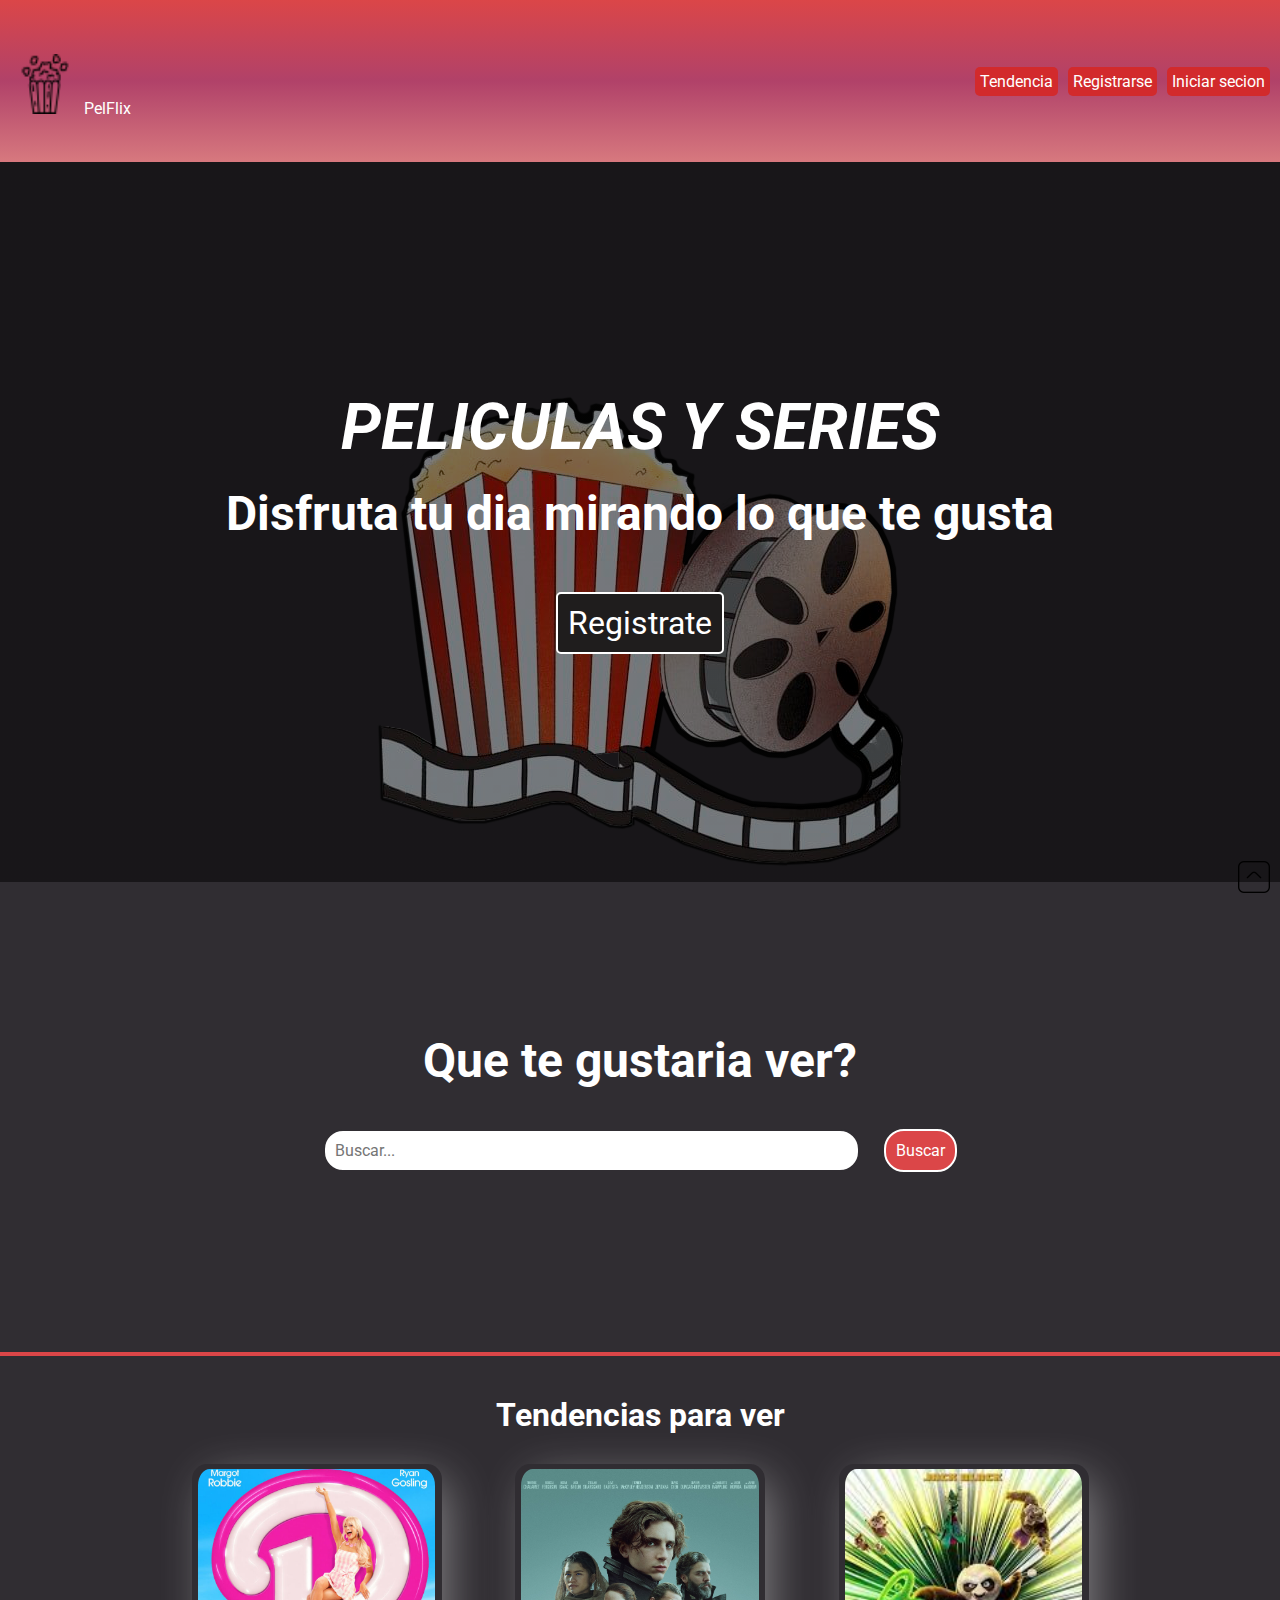
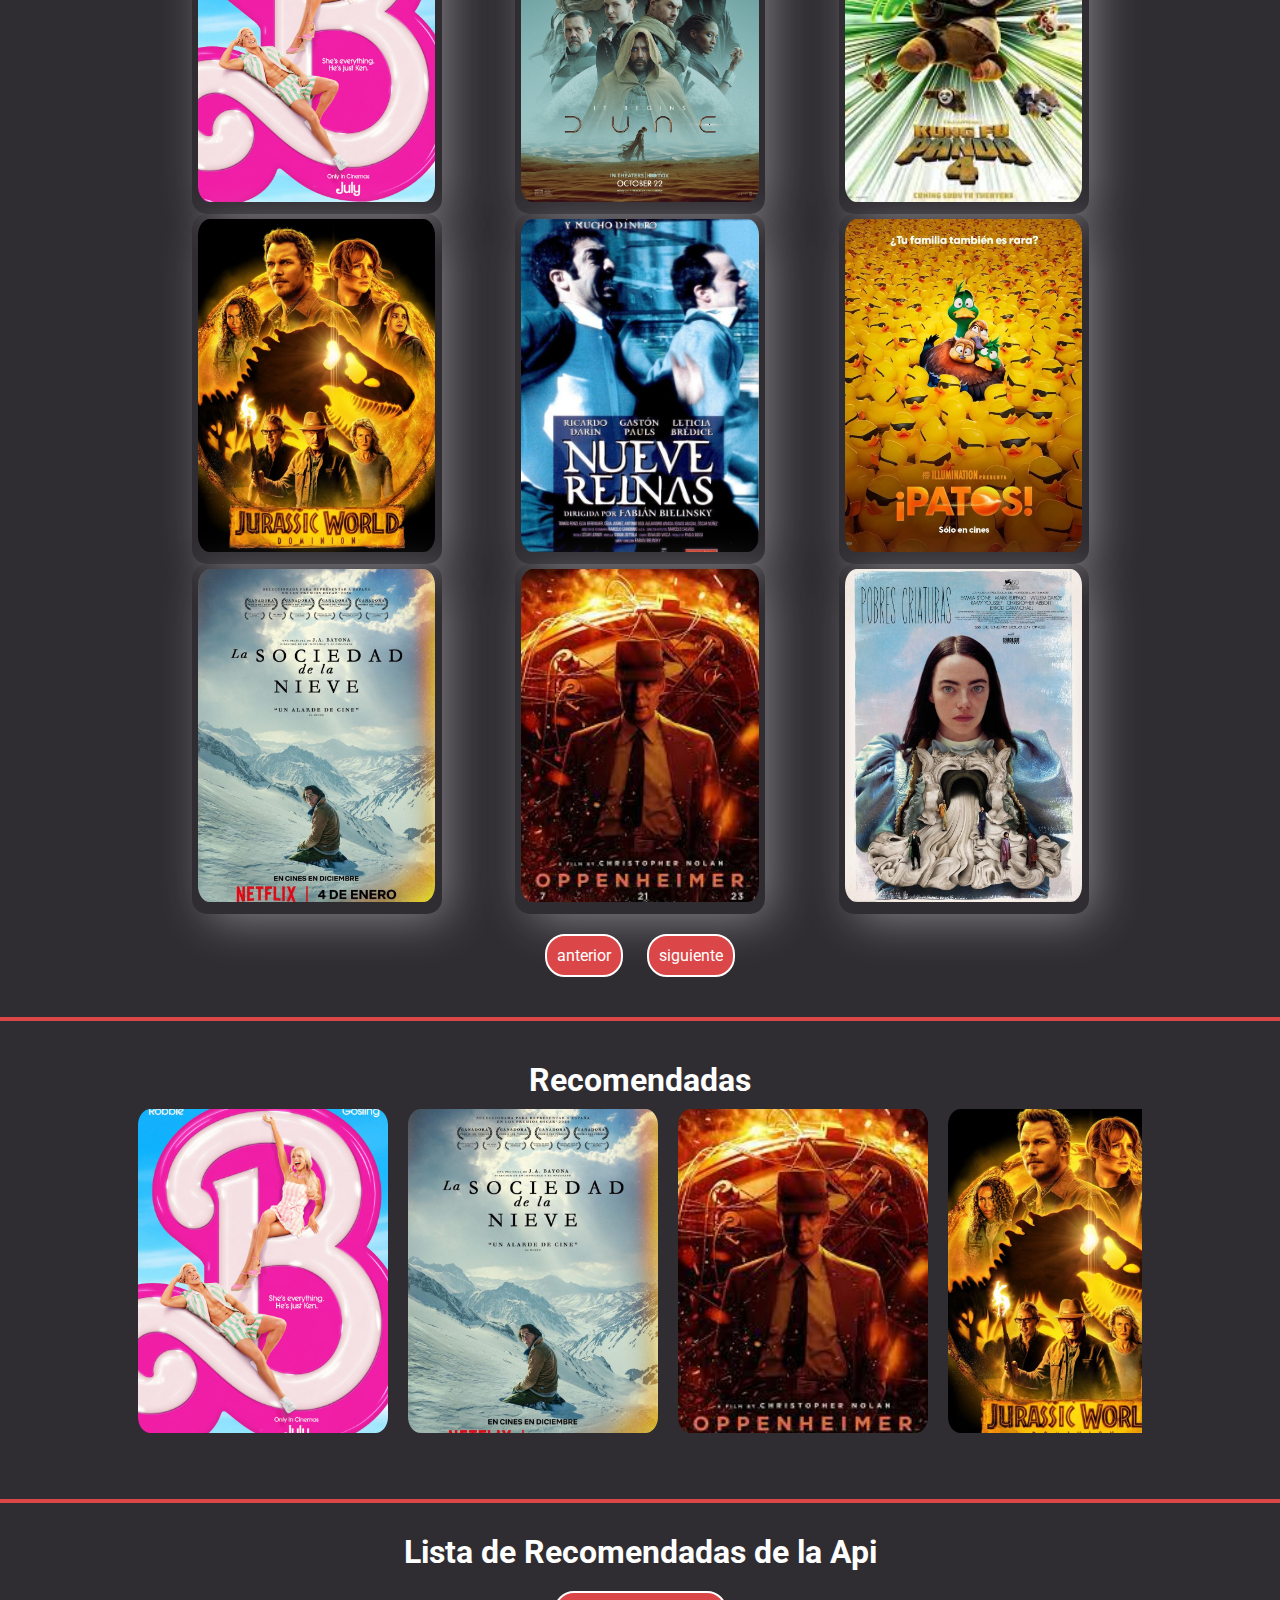
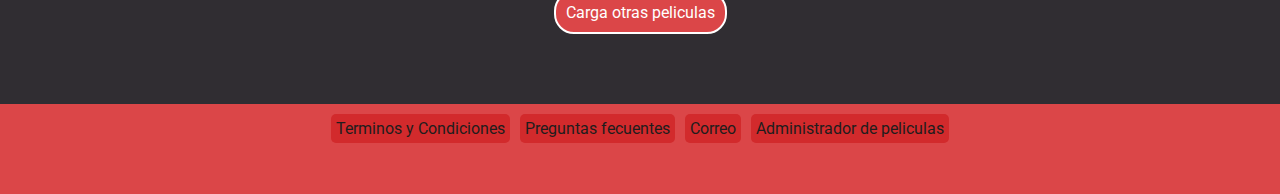
<file: index.html>
<!DOCTYPE html>
<!--comentario- la etiqueta anterior q indica que es html 5-->
<html lang="es">
    <head> <!--etiquita de conf del navegado-->
        <meta charset="UTF-8">
        <meta name="viewport" content="width=device-width, initial-scale=1.0">
        <link rel="stylesheet" href="./css/estilo.css">
        <!--
        <link rel="preconnect" href="https://fonts.googleapis.com">
        <link rel="preconnect" href="https://fonts.gstatic.com" crossorigin>
        <link href="https://fonts.googleapis.com/css2?family=Nunito=display=swap" rel="stylesheet">
        -->
        <title>CatFlix - Catalogo de Pelicula</title>
        <!--icono q se ve en la la pagina-->
        <link rel="shortcut icon" href="./favicon.ico" type="image/x-icon">
    </head>
    <body id="body">
       <header>
        <nav>
            <a href="#">
                 <img src="./assets/img/palomitas-de-maiz.png" alt="logo de CacFlix" id="logPM" loading="lazy">
                 <span id="logo">PelFlix</span>
             </a>
             <ul>           
                <li>
                    <a href="#tendencias">Tendencia</a>
                </li>
                <li>
                    <a href="./pages/registrarse.html" >Registrarse</a>
                </li>
                <li>
                    <a href="./pages/inicioseccion.htm"  >Iniciar secion</a>
                </li>
             </ul>
        </nav>
       </header> 
       <main>
        <section class="primeraSeccion">
            <h1>Peliculas y Series </h1>
            <h2>Disfruta tu dia mirando lo que te gusta</h2>
            <a href="./pages/registrarse.html" class="registrate">Registrate</a>
            
        </section>
        <section class="segundaSeccion">
            <h2>Que te gustaria ver?</h2>

            <form>
                <input class="btmtext" type="text" id="buscar" name="buscar" placeholder="Buscar..." >
                <input class="btmbuscar" type="submit" value="Buscar" id="buscarppp">
            </form>  
            
        </section>
        <hr>
        <section id="tendencias" class="contenedorTende">
            <h3>Tendencias para ver</h3>
            <div class="contenedorCard">
                <div >
                    
                      <a href="./pages/Detalle.htm">  
                    <!--
                       <a href="./pages/bootDetalle.htm"> 
                    -->
                        <img src="./assets/img/barbie.jpg" alt="Barbie"  loading="lazy">
                    </a>    
                    <p hidden>Barbie</p>
                </div>
                <div>
                    <a href="./pages/Detalle.htm">  
                    <!--
                    <a href="./pages/bootDetalle.htm">
                    -->
                       <img src="./assets/img/duna.jpg" alt="Duna" loading="lazy">
                    </a>
                    <p hidden>DUNA</p>
               </div>
                <div>
                    <a href="./pages/detalle.htm">
                        <img src="./assets/img/kungfupanda4.jpg" alt="Kung fu panda 4"  loading="lazy">
                    </a>
                    <p hidden>Kung fu panda 4</p>
                </div>
                <div>
                    <a href="./pages/detalle.htm">
                        <img src="./assets/img/jurasicWD.jpg" alt="JURASIC WORD DOMINION"  loading="lazy">
                    </a>
                    <p hidden>JURASIC WORD DOMINION</p>
                </div>
                <div>
                    <a href="./pages/detalle.htm">
                      <img src="./assets/img/nueveReinas.jpg" alt="Nueve reinas"  loading="lazy">
                    </a>
                    <p hidden>9 Reinas</p>
                </div>
                <div>
                    <a href="./pages/detalle.htm">
                        <img src="./assets/img/patos.jpg" alt="PATOS"  loading="lazy">
                    </a>
                    <p hidden>Nombre PATOS</p>
                </div>
                <div>
                    <a href="./pages/detalle.htm">
                        <img src="./assets/img/laSociedadNieve.jpg" alt="La sociedad de la nieve"  loading="lazy">
                    </a>
                    <p hidden>La sociedad de la nieve</p>
                </div>
                <div>
                    <a href="./pages/detalle.htm">
                        <img src="./assets/img/oppenHaimer.jpg" alt="OPPEN HAIMER"  loading="lazy">
                    </a>
                    <p hidden>OPPEN HAIMER</p>
                </div> 
               <div>
                    <a href="./pages/detalle.htm">
                        <img src="./assets/img/pobrescriaturas.jpg" alt="Pobres criaturas"  loading="lazy">
                    </a>
                    <p hidden>Pobres Criaturas</p>
                </div>
            </div>
           <button class="btmbuscar">anterior</button>
           <button class="btmbuscar" >siguiente</button>
        </section>
         <hr>   
        <section class="contenedorTende">
            <h3>Recomendadas</h3>
            <div class="contenedorAclamada">
                <div>
                    <img src="./assets/img/barbie.jpg" alt="Barbie"  loading="lazy">
                </div>
                <div>
                    <img src="./assets/img/laSociedadNieve.jpg" alt="La sociedad de la nieve" loading="lazy">
                </div>
                <div>
                    <img src="./assets/img/oppenHaimer.jpg" alt="OPPEN HAIMER"  loading="lazy">
                </div>
                <div>
                    <img src="./assets/img/jurasicWD.jpg" alt="JURASIC WORD DOMINION"  loading="lazy">
                </div>
                <div>
                    <img src="./assets/img/nueveReinas.jpg" alt="9 reinas"  loading="lazy">
                </div>
                <div>
                    <img src="./assets/img/patos.jpg" alt="PATOS"  loading="lazy">
                </div>
                <div>
                    <img src="./assets/img/kungfupanda4.jpg" alt="Kung fu panda 4"  loading="lazy">
                </div>
                <div>
                    <img src="./assets/img/pobrescriaturas.jpg" alt="Pobres Criaturas" loading="lazy">
                </div>
                <div>
                    <img src="./assets/img/duna.jpg" alt="Duna"  loading="lazy">
                </div>
            </div>
        </section>
        <hr>
        <section>
           <div class="divEncApi">
                <h3> Lista de Recomendadas de la Api</h3>
                <button class="btmbuscar" id="btnApi">Carga otras peliculas</button> 
            </div>  
                <div class="contenedorTende">
                     <div class="contenedorAclamada"id="asypelisection"></div>
                <!-- van las tarjetas que cargo con asyPelicula-->
                </div>
            </section>
       </main>
       <footer class="footer"> 
         <nav>
                <ul>
                    <li><a href="">Terminos y Condiciones</a></li>
                    <li><a href=""></a>Preguntas fecuentes</li>
                    <li><a href="mailto:www.yyyyy.com.ar" >Correo </a></li>
                    <li><a href="./pages/administrador.html">Administrador de peliculas</a></li>
                </ul>
          </nav>
          <a href="#body" class="flechaA">
               <img src="./assets/img/angulo-cuadrado-hacia-arriba.png" alt="flecha arriba" >
           </a>  
        </footer>
        <script src="./js/asyPelicula.js" ></script>
    </body>
</html>
</file>
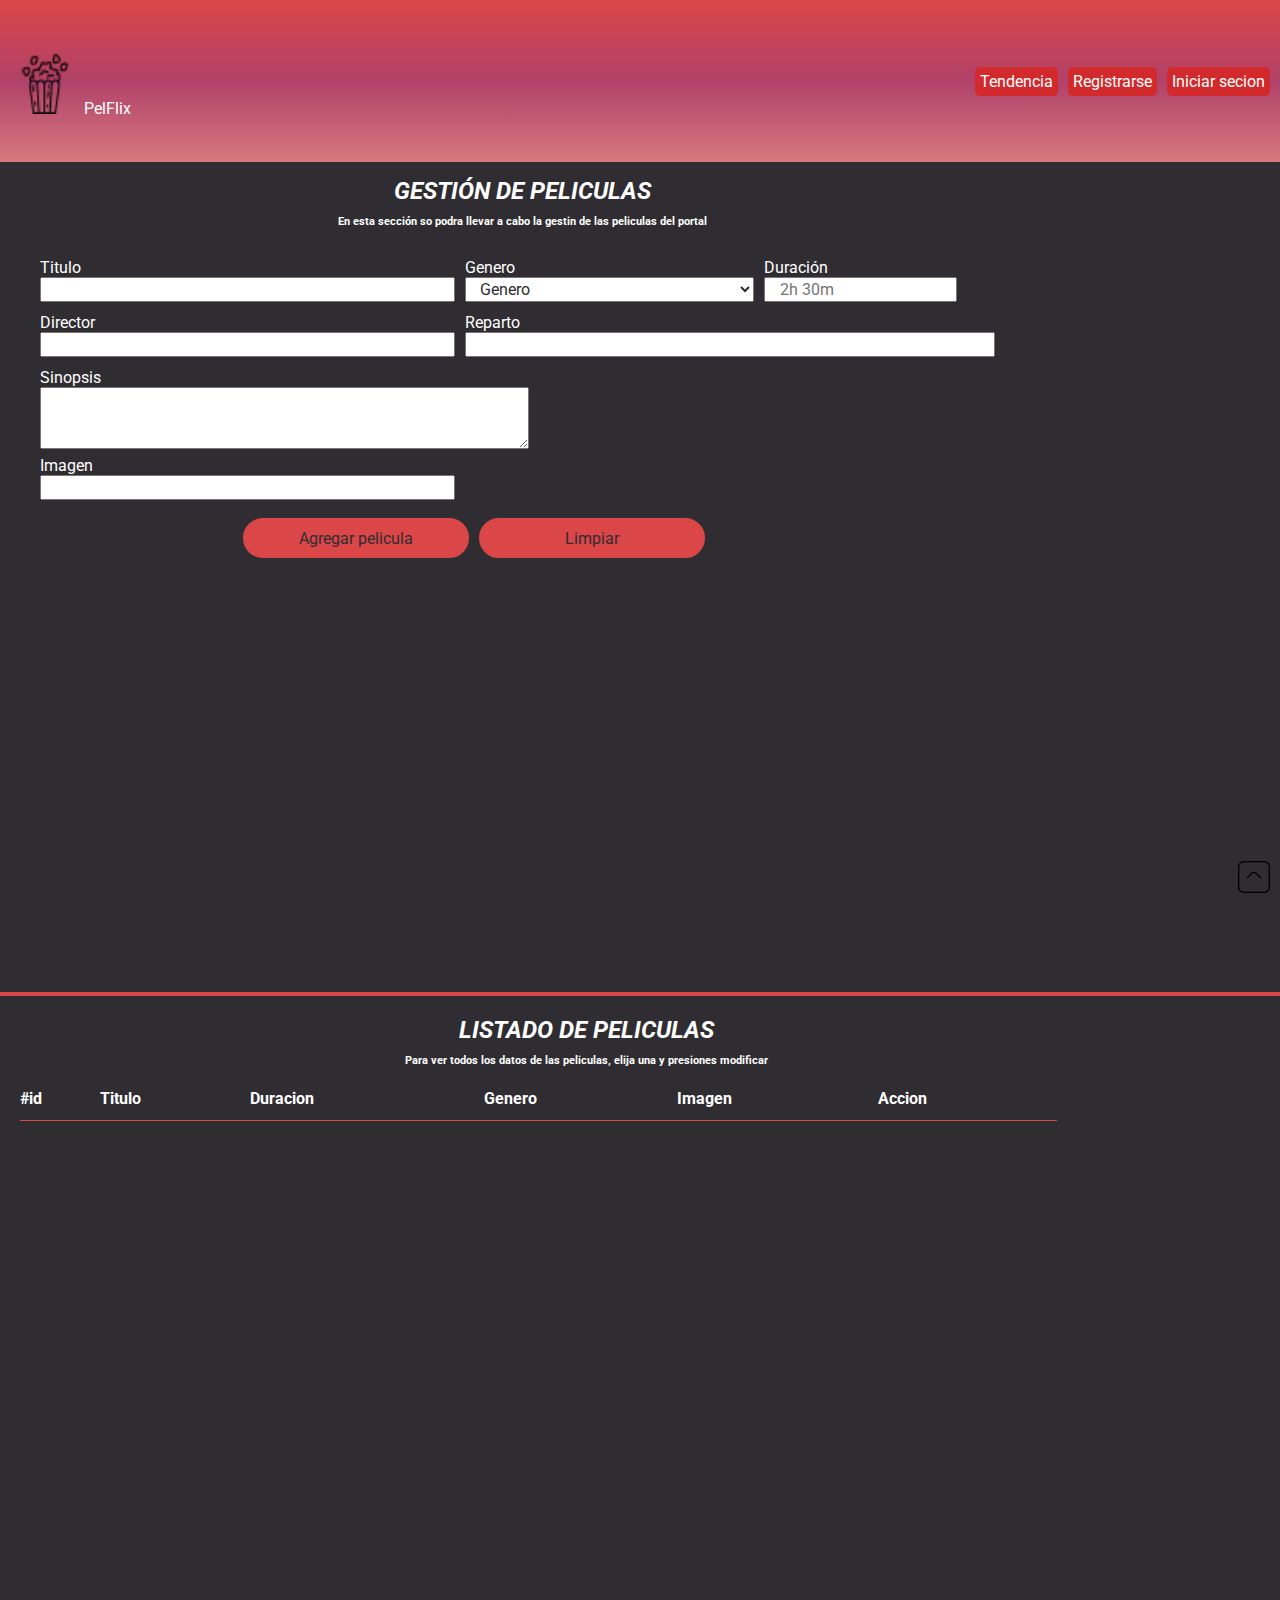
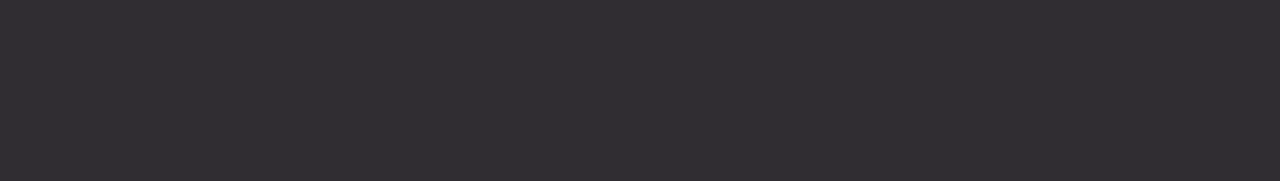
<file: pages/administrador.html>
<!DOCTYPE html>
<html lang="es">
<head>
    <meta charset="UTF-8">
    <meta name="viewport" content="width=device-width, initial-scale=1.0">
    <title>Registrase CacFlix - Catalogo de Pelicula</title>
    <!--icono q se ve en la la pagina-->
    <link rel="shortcut icon" href="../favicon.ico" type="image/x-icon">
   
    <link rel="stylesheet" href="../css/estilo.css">
    <!--
    <link rel="stylesheet" href="../css/bootstrap.min.css">
    <link rel="stylesheet" href="../css/booestilos.css">
-->

</head>
<body id="body">
  <!--
  <header>
    <nav class="navbar navbar-expand-lg navbar-dark bg-fondtit">
        <div class="container-fluid">
          <a class="navbar-brand" href="../index.html">
            <img src="../assets/img/palomitas-de-maiz.png" alt="logo de CacFlix" id="logPM" loading="lazy">
           <span id="logo">PelFlix</span>
          </a>
          <button class="navbar-toggler" type="button" data-bs-toggle="collapse" data-bs-target="#navbarSupportedContent" aria-controls="navbarSupportedContent" aria-expanded="false" aria-label="Toggle navigation">
            <span class="navbar-toggler-icon"></span>
          </button>
          <div class="collapse navbar-collapse" id="navbarSupportedContent">
            <ul class="navbar-nav me-auto mb-2 mb-lg-0 w-100 justify-content-end">
              <li class="nav-item">
                <a class="nav-link active fs-6" aria-current="page"  href="../index#tendencias.html">Tendencias</a>
              </li>
              <li class="nav-item">
                <a class="nav-link active fs-6"  href="./registrarse.html">Registrarse</a>
              </li>
              <li class="nav-item">
                <a class="nav-link active fs-6" href="./inicioseccion.htm">Inicio Seccion</a>
              </li>
            </ul>
          </div>
        </div>
      </nav>
</header>

-->
    <header>
        <nav>
            <a href="../index.html">
                 <img src="../assets/img/palomitas-de-maiz.png" alt="logo de CacFlix" id="logPM" loading="lazy">
                 <span id="logo">PelFlix</span>
             </a>
             <ul>
                <li>
                    <a href="../index.html#tendencias">Tendencia</a>
                </li>
                <li>
                    <a href="../pages/registrarse.html">Registrarse</a>
                </li>
                <li>
                    <a href="../pages/inicioseccion.htm">Iniciar secion</a>
                </li>
             </ul>
        </nav>
    </header> 
  
    <main class="gestionFondo">
          <section class="iniciosGestion">
            <!--
             id="msregistrase" class="registaSec"> 
            --> 
              <h1>Gestión de peliculas</h1>
              <h6>En esta sección so podra llevar a cabo la gestin de las peliculas del portal</h6>
              <form action="" method="post" enctype="multipart/form-data" id="formGestion" >
                  <div class="titulosform">
                    <div class="locupa1">
                      <div>
                        <label for="titulo">Titulo                         </label> 
                      </div>
                      <input id="titulo" name="titulo" type="text"  class="control">
                      <div id="tituloError" class="errormsg"></div>
                    </div>
                    <!--
                    <div class="locupa2">
                      <div>
                        <label for="fecha_lanza" >Fecha de lanzamiento</label> 
                      </div>
                      <input id="fecha_lanza" name="fecha_lanza" type="date"  class="control">
                     <div id="fech_lanza" class="errormsg"></div>
                    </div> 
                  -->
                  
                    <div class="locupa2">
                      <div>
                        <label for="genero">Genero</label>
                      </div>
                      <select name="genero" id="genero" class="control">
                        <option value="" selected>Genero</option>
                        <option value="Drama">Drama</option>
                        <option value="Comedia">Comedia</option>
                        <option value="C. Ficcion">Ciencia Ficción</option>
                        <option value="Comica">Comica</option>
                        <option value="Susupenso">Suspenso</option>
                        <option value="Infantil">Infantil</option>
                        <option value="BELICA">Belica</option>
                        <option value="Terror">Terror</option>
                        <option value="Romantica">Romantica</option>
                        <option value="Aventura">Aventura</option>
                      </select>
                      <div id="generoError" class="errormsg"></div>
                    </div>
                    <div class="locupa3">
                      <div>
                        <label for="duracion">Duración</label>
                      </div>
                      <input id="duracion" name="duracion" type="text" class="control" placeholder=" 2h 30m">
                      <div id="duracionError" class="errormsg"></div>
                    </div>
                  
                  </div>
                  
                  <div class="titulosform">
                    <div class="locupa1">
                      <div>
                        <label for="director" >Director</label>
                      </div>
                      <input id="director" name="director" type="text"  class="control">
                      <div id="directorError" class="errormsg"></div>
                    </div>
                    <div class="locupa4">
                      <div>
                        <label for="reparto">Reparto</label>
                      </div>
                      <input id="reparto" name="reparto" type="text" class="control" >
                      <div id="repartoError" class="errormsg"></div>
                    </div>
                  </div>
                  <div class="locupa5">
                    <div>
                      <label for="sinopsis">Sinopsis</label> 
                    </div>
                    <textarea cols="59" rows="4" id="sinopsis" name="sinopsis"></textarea>
                    <div id="sinopsisError" class="errormsg"></div>
                  </div>
              
                  <div class="locupa1">
                    <div>
                      <label for="imagen">Imagen</label>
                    </div>
                    <input type="text" id="imagen" name="imagen" class="control">
                    <div id="imagenError" class="errormsg"></div>
                  </div>
               
                  <div class="gsbotton" >
                    <input class="inpfondo" type="submit"  id="agregar" value="Agregar pelicula">
                    <input class="inpfondo" type="reset" id="borrar" value="Limpiar">
                  </div>
              </form>
            </section>
            <hr>
            <section class="iniciotabla">
              <h1>Listado de Peliculas</h1>
              <h6>Para ver todos los datos de las peliculas, elija una y presiones modificar</h6>
              <table>
                <thead>
                  <tr>
                    <th scope="col">#id</th>
                    <th scope="col">Titulo</th>
                    <th scope="col">Duracion</th>
                    <th scope="col">Genero</th>
                    <th scope="col">Imagen</th>
                    <th scope="col">Accion</th>
                  </tr>
                </thead>
                <tbody id="bodyTabla">
                
                
                </tbody>
              </table>  
            </section>
    </main>
   <!-- <footer class="fotter"> -->
   <footer>
        <a href="#body" class="flechaA">
           <img src="../assets/img/angulo-cuadrado-hacia-arriba.png" alt="flecha arriba">
       </a>  
    </footer> 
    <!--
    <script src="../js/bootstrap.bundle.min.js"></script>-->
    <script src="../js/validaAdminist.js" ></script>
    <script src="../js/postAdminist.js"></script>
    <script src="../js/getAdminist.js"></script>

</body>
</html>
</file>
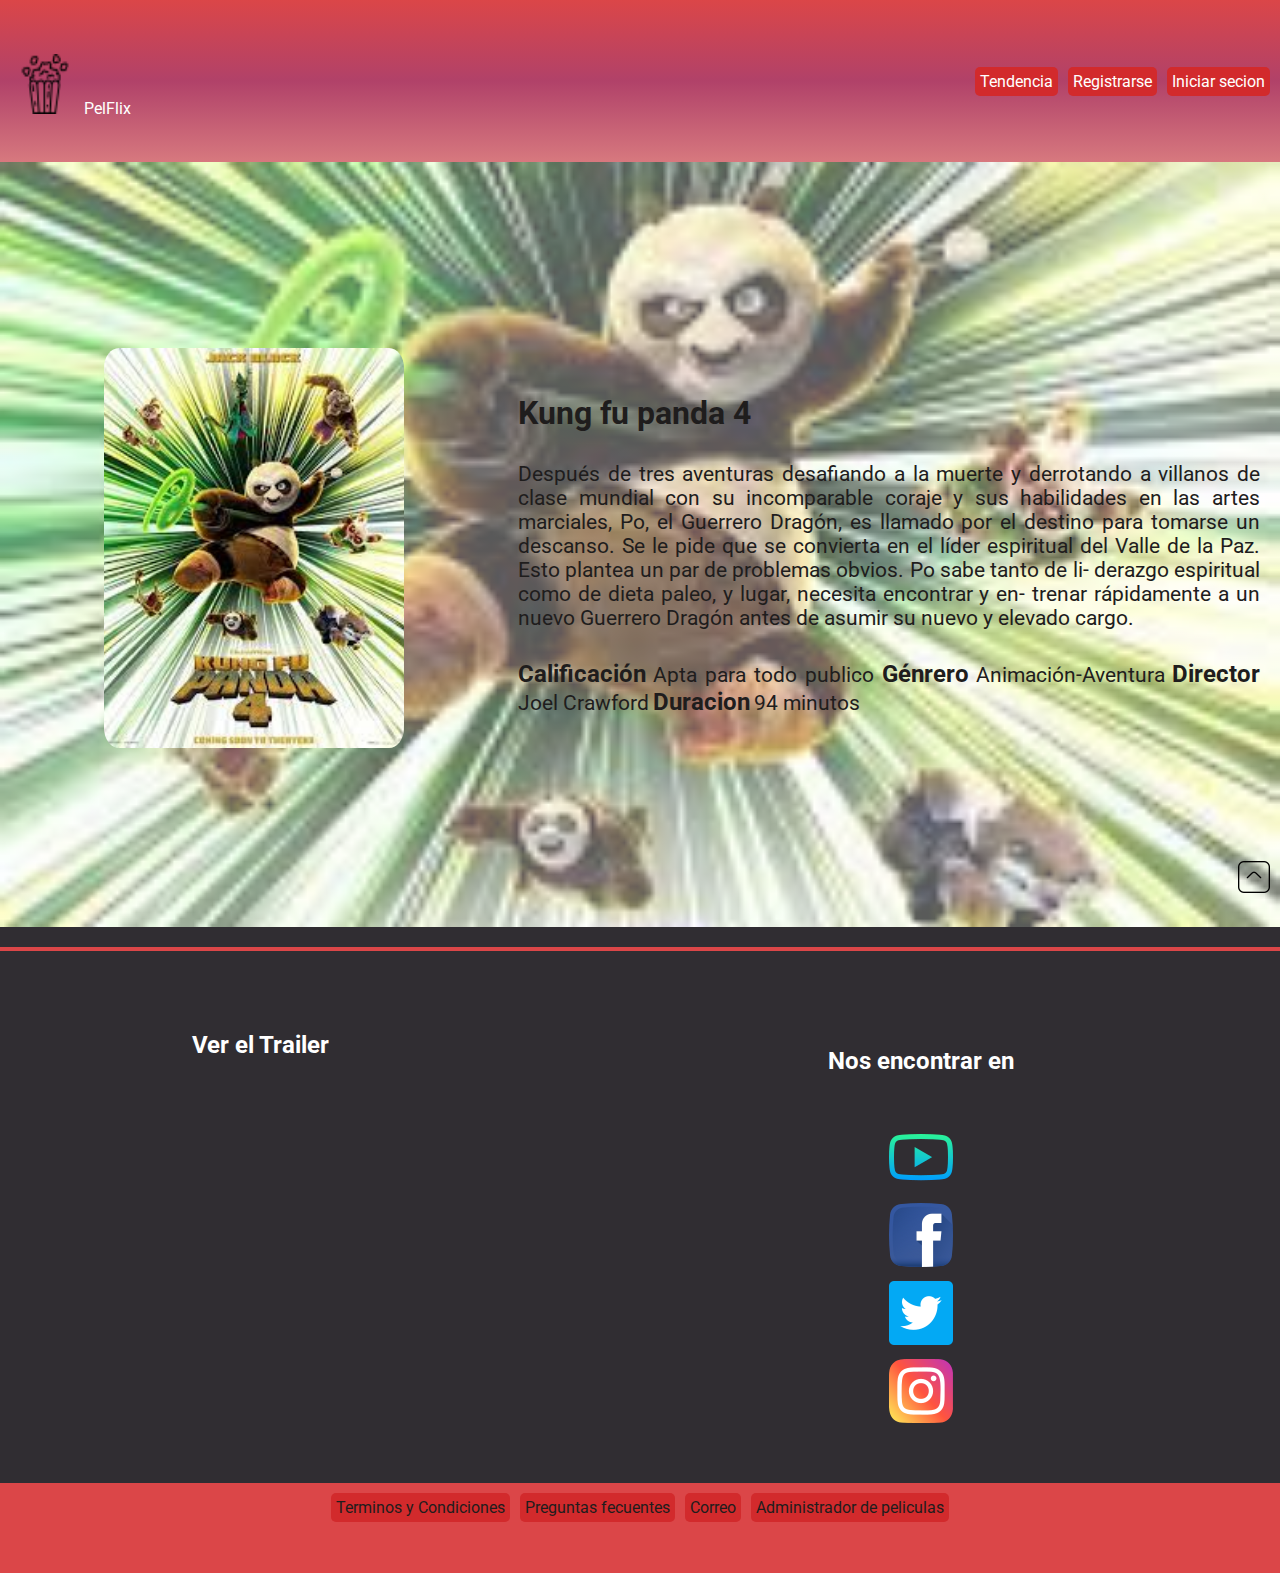
<file: pages/detalle.htm>
<!DOCTYPE html>
<html lang="en">
<head>
    <meta charset="UTF-8">
    <meta name="viewport" content="width=device-width, initial-scale=1.0">
     <title>Detalle CacFlix - Catalogo de Pelicula</title>
    <!--icono q se ve en la la pagina-->
    <link rel="shortcut icon" href="../favicon.ico" type="image/x-icon">
    <link rel="stylesheet" href="../css/estilo.css">
    
</head>
<body id="body">
  <header>
         <nav>
             <a href="../index.html">
                   <img src="../assets/img/palomitas-de-maiz.png" alt="logo de CacFlix" id="logPM" loading="lazy">
               <span id="logo">PelFlix</span>
               </a>
            <ul>           
                <li>
                    <a href="../index.html#tendencias">Tendencia</a>
                </li>
                <li>
                    <a href="./registrarse.html">Registrarse</a>
                </li>
                <li>
                    <a href="./inicioseccion.htm">Iniciar secion</a>
                </li>
            </ul>
        </nav>
   </header> 

    <main>
        <section class="kungfupanda">
            <div>
                <img src="../assets/img/kungfupanda4.jpg" alt="Kung fu panda 4" class="tamanoPeli">
            </div>
            <div>
                <div>
                     <h1>Kung fu panda 4</h1>
                </div>
                <div>   
                    <p>Después de tres aventuras desafiando a la muerte y derrotando a villanos 
                       de clase mundial con su incomparable coraje y sus habilidades en las artes
                       marciales, Po, el Guerrero Dragón, es llamado por el destino para tomarse
                       un descanso. Se le pide que se convierta en el líder espiritual del Valle 
                       de la Paz. Esto plantea un par de problemas obvios. Po sabe tanto de li-
                       derazgo espiritual como de dieta paleo, y lugar, necesita encontrar y en-
                       trenar rápidamente a un nuevo Guerrero Dragón antes de asumir su nuevo y
                       elevado cargo.
                    </p>
                </div> 
                <div>
                    <h2>Calificación</h2>
                    <p>Apta para todo publico </p> 
                    <h2>Génrero</h2>
                    <p>Animación-Aventura</p>
                    <h2>Director</h2>
                    <p>Joel Crawford</p>
                    <h2>Duracion</h2>
                    <p>94 minutos</p>
                </div>
            </div>       
        </section>
        <hr>
        <section class="contenedorTrailer">
            <div>
                <h2>Ver el Trailer</h2>
               <iframe width="500" height="340" src="https://www.youtube.com/embed/lPcW4hL26NE?si=83geF3UioJU7j2ve" title="YouTube video player" frameborder="0" allow="accelerometer; autoplay; clipboard-write; encrypted-media; gyroscope; picture-in-picture; web-share" referrerpolicy="strict-origin-when-cross-origin" allowfullscreen></iframe>
            </div>
            <div>
                <h2>Nos encontrar en</h2>
                <nav>
                    <ul>
                        <li><img src="../assets/img/youtube.png" alt="YouTube"></img></li>
                        <li><img src="../assets/img/facebook.png" alt="facebook"></img></li>
                        <li><img src="../assets/img/gorjeo.png" alt="Twitter"></img></li>
                        <li><img src="../assets/img/instagram.png" alt="instagram"></img></li>
                    </ul>
                </nav>           
            </div> 
            </section>
    </main>
    <footer class="footer"> 
        <nav>
               <ul>
                   <li><a href="">Terminos y Condiciones</a></li>
                   <li>Preguntas fecuentes</li>
                   <li><a href="mailto:www.yyyyy.com.ar">Correo </a></li>
                   <li><a href="./administrador.html">Administrador de peliculas</a></li>
               </ul>
         </nav>
           <a href="#body" class="flechaA">
              <img src="../assets/img/angulo-cuadrado-hacia-arriba.png" alt="flecha arriba">
          </a>     
      </footer>
</body>
</html>
</file>
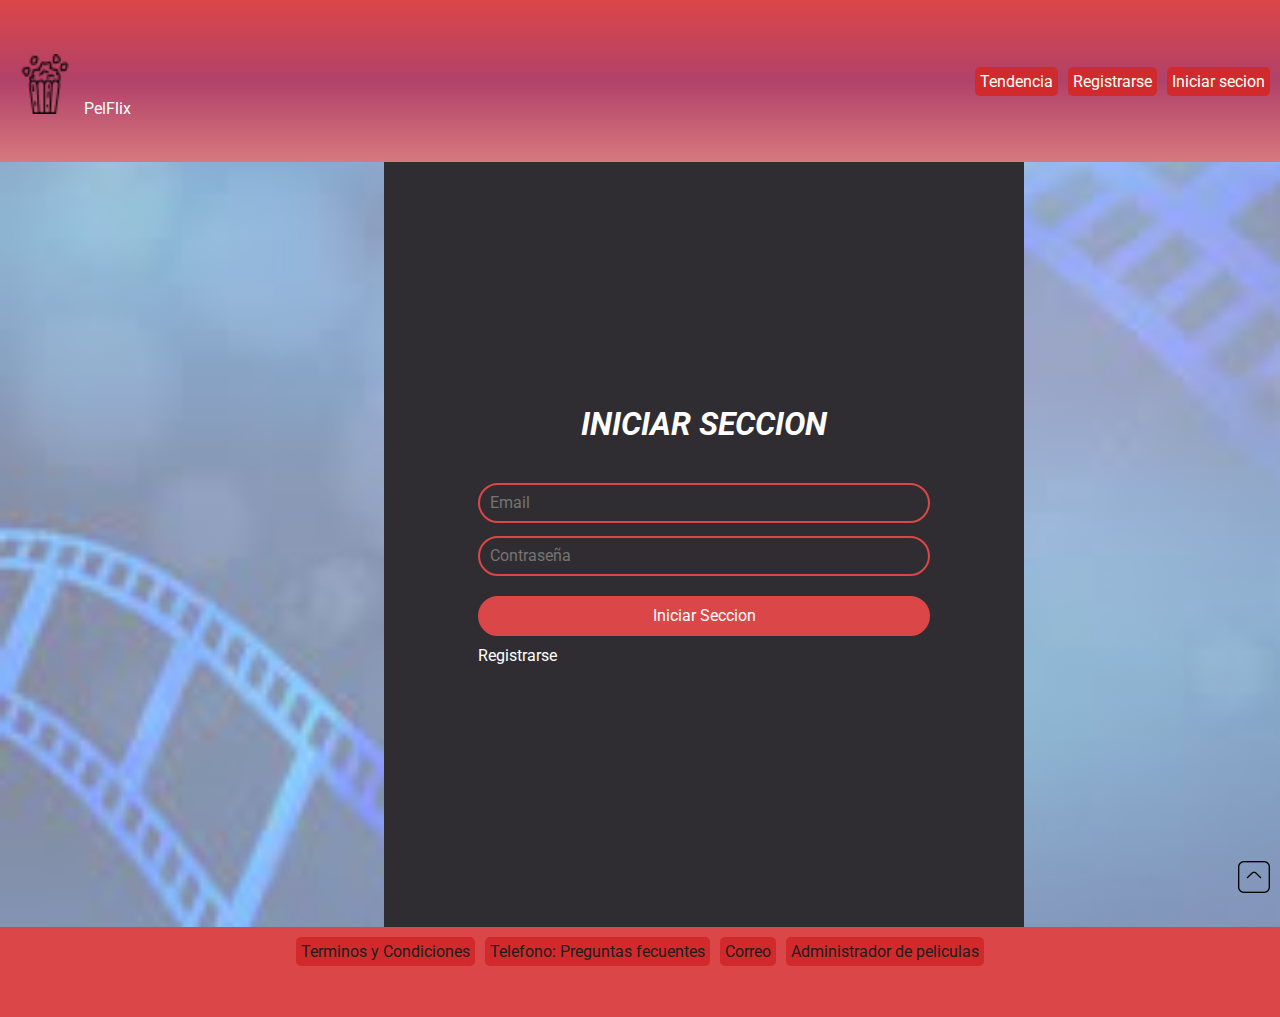
<file: pages/inicioseccion.htm>
<!DOCTYPE html>
<html lang="es">
<head>
    <meta charset="UTF-8">
    <meta name="viewport" content="width=device-width, initial-scale=1.0">
    <title>Inicio de Secion CacFlix - Catalogo de Pelicula</title>
    <!--icono q se ve en la la pagina-->
    <link rel="shortcut icon" href="../favicon.ico" type="image/x-icon">
    <link rel="stylesheet" href="../css/estilo.css">
</head>
<body id="body">
    <header>
        <nav>
            <a href="../index.html">
                 <img src="../assets/img/palomitas-de-maiz.png" alt="logo de CacFlix" id="logPM" loading="lazy">
                 <span id="logo">PelFlix</span>
             </a>
             <ul>
                <li>
                    <a href="../index.html#tendencias">Tendencia</a>
                </li>
                <li>
                    <a href="./registrarse.html">Registrarse</a>
                </li>
                <li>
                    <a href="#">Iniciar secion</a>
                </li>
             </ul>
        </nav>
       </header> 
       <main class="registaFondo">
            <section class="iniciosSec">
                 <h1>Iniciar Seccion</h1>
                 <form action="" method="post" id="formInicioSec">
                    <div>
                        <input type="email" id="email" name="email" placeholder="Email" class="control">
                        <div id="emailError" class="errormsg"></div>
                    </div>
                    <div>
                        <input type="password" id="ipassword" name="ipassword" placeholder="Contraseña" class="control">
                        <div id="passwordError" class="errormsg"></div>
                    </div>
                    <div class="subbotton">
                        <input type="submit" id="registra" value="Iniciar Seccion">
                        <label for="regitra">Registrarse</label>
                    </div>
                 </form>
            </section>
       </main>
       <footer class="footer"> 
        <nav>
            <ul>
                <li><a href="">Terminos y Condiciones</a></li>
                <li>Telefono: Preguntas fecuentes</li>
                <li><a href="mailto:www.yyyyy.com.ar">Correo </a></li>
                <li><a href="./administrador.html">Administrador de peliculas</a></li>
            </ul>
        </nav>
    
        <a href="#body" class="flechaA">
           <img src="../assets/img/angulo-cuadrado-hacia-arriba.png" alt="flecha arriba">
       </a>  
    <hr>  
       </footer> 
       <script src="../js/validaIniSec.js" ></script>
</body>
</html>
</file>
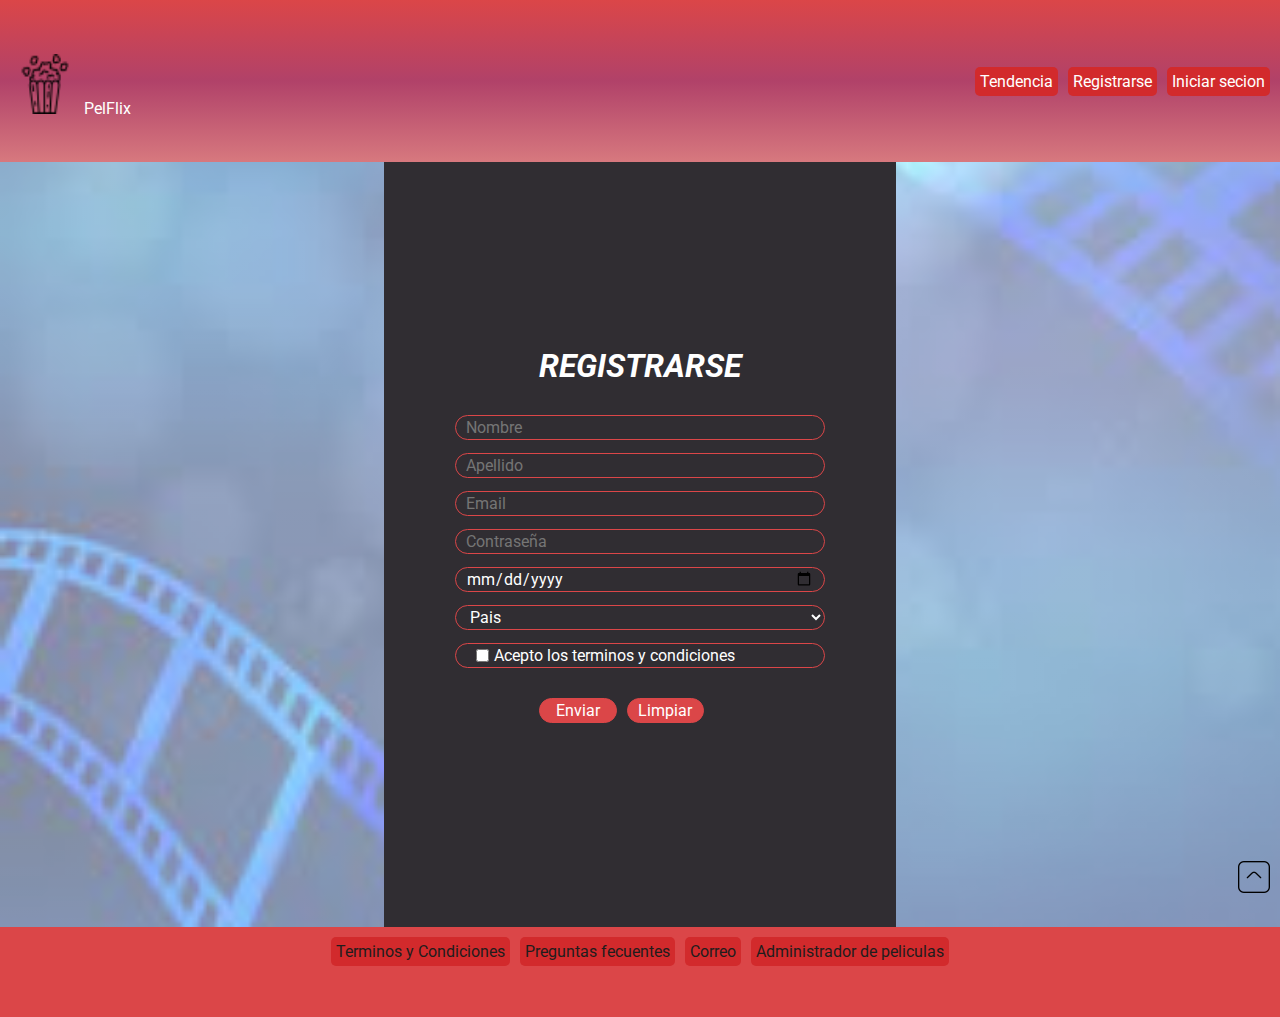
<file: pages/registrarse.html>
<!DOCTYPE html>
<html lang="es">
<head>
    <meta charset="UTF-8">
    <meta name="viewport" content="width=device-width, initial-scale=1.0">
    <title>Registrase CacFlix - Catalogo de Pelicula</title>
    <!--icono q se ve en la la pagina-->
    <link rel="shortcut icon" href="../favicon.ico" type="image/x-icon">
    <link rel="stylesheet" href="../css/estilo.css">

</head>
<body id="body">
    <header>
        <nav>
            <a href="../index.html">
                 <img src="../assets/img/palomitas-de-maiz.png" alt="logo de CacFlix" id="logPM" loading="lazy">
                 <span id="logo">PelFlix</span>
             </a>
             <ul>
                <li>
                    <a href="../index.html#tendencias">Tendencia</a>
                </li>
                <li>
                    <a href="#">Registrarse</a>
                </li>
                <li>
                    <a href="../pages/inicioseccion.htm">Iniciar secion</a>
                </li>
             </ul>
        </nav>
    </header> 
    <main class="registaFondo">
          <section id="msregistrase" class="registaSec">
              <h1>REGISTRARSE</h1>
              <form action="" method="post" id="formRegist">
                  <div>
                    <input id="nombre" name="nombre" type="text" placeholder="Nombre" class="control">
                    <div id="nombreError" class="errormsg"></div>
                  </div>
                  <div>
                    <input id="apellido" name="apellido" type="text" placeholder="Apellido" class="control">
                    <div id="apellidoError" class="errormsg"></div>
                  </div>
                  <div>
                    <input id="email" name="email" type="email" placeholder="Email" class="control">
                    <div id="emailError" class="errormsg"></div>
                  </div>
                  <div>
                    <input id="ipassword" name="ipassword" type="password" placeholder="Contraseña" class="control">
                    <div id="passwordError" class="errormsg"></div>
                  </div>
                  <div>
                    <input id="fNacimiento" name="fNacimiento" type="date" placeholder="Fecha de Nacimiento (dd/mm/aaaa)" class="control" >
                    <div id="fNacimientoError" class="errormsg"></div>
                  </div>
                  <div>
                    <select name="pais" id="pais" class="control">
                        <option value="" selected>Pais</option>
                        <option value="AR">Argentina</option>
                        <option value="BO">Bolivia</option>
                        <option value="BR">Brasil</option>
                        <option value="PE">Peru</option>
                        <option value="CH">Chile</option>
                        <option value="UY">Uruguay</option>
                        <option value="MX">Mexico</option>
                        <option value="PY">Paraguay</option>
                        <option value="CO">Colombia</option>
                        <option value="EC">Ecuador</option>
                        <option value="VE">Venezuela</option>
                    </select>
                    <div id="paisError" class="errormsg"></div>
                  </div>
                  <div class="ffcheck">
                    <input class="chcheck control" type="checkbox"  id="terminos" name="terminos" value="1">
                    <div id="terminosError" class="errormsg"></div>
                    <label class="lbcheck" for="terminos">Acepto los terminos y condiciones</label>
                  </div>
                  <div class="frbotton">
                    <input class="inpfondo" type="submit"  id="enviar" value="Enviar">
                    <input class="inpfondo" type="reset" id="borrar" value="Limpiar">
                  </div>
              </form>
            </section>
    </main>
    <footer class="footer"> 
        <nav>
            <ul>
                <li><a href="">Terminos y Condiciones</a></li>
                <li>Preguntas fecuentes</li>
                <li><a href="mailto:www.yyyyy.com.ar">Correo </a></li>
                <li><a href="./administrador.html">Administrador de peliculas</a></li>
            </ul>
        </nav>
        <a href="#body" class="flechaA">
           <img src="../assets/img/angulo-cuadrado-hacia-arriba.png" alt="flecha arriba">
       </a>  
    </footer> 
    <script src="../js/validaRegistrase.js" ></script>
</body>
</html>
</file>
<file: css/estilo.css>
/* import la family fond*/
@import url('https://fonts.googleapis.com/css2?family=Roboto:ital,wght@0,100;0,300;0,400;0,500;0,700;0,900;1,100;1,300;1,400;1,500;1,700;1,900&display=swap');
/*@font-face{
    font-family: "Poppins-LightItalic", sans-serif;
    src: url(../assets/fonts/Poppins/Poppins-LightItalic.ttf); 
}*/
/* universal*/
*{
    margin: 0;
    padding: 0;
    box-sizing: border-box;
    font-family: "Roboto", sans-serif; 
}
/* definos variables*/
:root{
    --fondBody:#302d32; /* color de fondo*/
    --fuentecolor:#fff;
    --fondEnca: #c5292b;
    --fondfoot: #db4648;
    --fonboton: #d22a2c;
    --fuentefoot: rgb(31, 29, 29);
    --colorfonbot:rgb(98, 147, 98);
}
/* encabezado*/
header{
    background-color: var(--fondEnca);
    background-image: linear-gradient(to bottom,#db4648 ,#9f579f88,#f0e5f06c);
    height: 18vh;
    position: sticky;
    top: 0;
    padding: 10px;
    z-index: 10;
   nav{
       display: flex;
        align-items: center;
        height: 100%;
        justify-content: space-between;
        ul{
            display: flex;
            align-items: center;
            column-gap: 10px;  
            transition: background-color 2s ease; 
            li{
                background-color: var(--fonboton); 
                font-size: 1rem;
                border-radius: 5px;
                text-align: center;
                padding: 5px;
                a{color: var(--fuentecolor);
                }
            }    
            li:hover{
                    background-color: var(--colorfonbot);
                 }    
          }
   }
   overflow: auto;
}
@media screen and (max-width: 768px){
    header{
         height: initial;
         nav{
            padding-top: 5px;
            flex-direction: column;
         }
    }
}
body{
    background-color: var(--fondBody); 
    color: var(--fuentecolor); 
    height: 80vh;
}
@media screen and (max-width: 768px){
    body{
         height: initial;
    }
}
.footer{
    font-family: "Poppins-LightItalic", sans-serif;
    background-color: var(--fondfoot);
    height: 10vh;
    padding: 10px;
    color: var(--fuentefoot);
    ul{
            display: flex;
            flex-direction: row;
            justify-content: center;
            align-items: center;
            column-gap: 10px;  
            height: 80%; 
            transition: background-color 2s ease; 
         li{
            background-color: var(--fonboton); 
            font-size: 1rem;
            border-radius: 5px;
            /*text-align: center;*/
            padding: 5px;  
            a{
                color: var(--fuentefoot);
             }
        }  
         li:hover{
                background-color: var(--colorfonbot);
             }
             
     } 
     overflow: auto;
}
@media screen and (max-width: 768px){
    .footer{
         height: initial;
         ul{
            flex-direction: column;
            row-gap: 5px;
         }
    }
}

/* elimina la direc de hipervinculo*/
a{
   text-decoration: none;
}
ul{
    list-style: none;   
}
/*h1{
    font-size: 4 rem;
    font-style: italic;
    text-transform: uppercase;
    /*display: block;
}
h2{
    font-size: 3rem;
}
*/

h3{
    font-size: 2rem; 
    padding: 10px; 
    margin: 0 auto;
    text-align: center;
}
@media screen and (max-width: 768px){
    h3{
    font-size: 1.5rem;
    }
}
/*h1,h2,h3{
    font-weight: 700;
    margin-bottom: 20px;  
}*/
p{
   /* color: var(--fuentecolor);*/
   font-size: 1.3rem;
   text-align: justify;
   line-height: 1.5rem;
}
@media screen and (max-width: 768px){
    p{
    font-size: 1rem;
    line-height: 1.2rem;
    }
}
hr{
    border: 2px solid var(--fondfoot);
    width: 100%;
    margin-top: 20px;
    margin-bottom: 20px;
}
#logo{
   /* font-weight: bold;*/
    margin-left: 10px;
    color: var(--fuentecolor);
    text-align: center;
}
#logPM{
    width: 50px;
    height: 60px;
    margin-left: 10px;
    margin-top: 10px;
}
.primeraSeccion{
    background: linear-gradient(to bottom,#00000082,#00000082),url(../assets/img/logo_1.png);
    background-position: bottom;
    background-repeat: no-repeat;
    background-size: auto;
    height: 80vh;
    width: 100%;
    display: flex;
    flex-direction: column;
    justify-content: center;
    align-items: center; 
    row-gap: 20px;   
    transition: background-color 2s ease;    
    /*.contenedortitulos{
        margin: 0 auto;
        text-align: center;*/
        h1{
            font-style: italic;
            text-transform: uppercase;
            font-size: 4rem;  
        
        }
        h2{
            font-size: 3rem;
        } 
        a{
            margin-top: 30px;
            background-color: var(--fuentefoot);
            display: inline-block;
            font-size: 2rem;
            text-decoration: none;
            border: 2px solid var(--fuentecolor);
            backdrop-filter: bur(8px);
            border-radius: 5px;
            color: var(--fuentecolor);
            padding: 10px;
        }
        a:hover{
            background-color: var(--colorfonbot);
        }
  overflow: auto;
}
@media screen and (max-width: 992px){
    .primeraSeccion{
           h1{
               font-size: 3rem;  
           }
           h2{
               font-size: 2rem;
           } 
           a{
               font-size: 1.5rem; 
               padding: 7px;
           }    
        }
}
@media screen and (max-width: 768px){
    .primeraSeccion{
           h1{
               font-size: 2.5rem;  
           }
           h2{
               font-size: 1.5rem;
           } 
           a{
               font-size: 1rem; 
               padding: 5px;
           }    
        }
}
.segundaSeccion{
       height: 50vh;
       width: 100%;
       display: flex;
       flex-direction: column;
       justify-content: center;
       align-items: center; 
       row-gap: 30px;       
       transition: background-color 2s ease;      
           h2{
                font-size: 3rem;
            } 
            form{
                width: 70%;
                text-align: center;
                 input{
                       display: inline-block;
                       font-size: 1rem; 
                 }                  
            input:not(.btmtext):hover {
                           background-color: var(--colorfonbot);
                       }   
               }  
     overflow: auto;
}
@media screen and (max-width: 768px){
    .segundaSeccion{
       height: 40vh;
       width: 90%;
        form{
               width: 60%;  
           }
           h2{
               font-size: 2rem;
           }   
        }
}   
.btmbuscar{
        margin: 10px;
        background-color: var(--fondfoot);
        font-size: 1rem;
        color: var(--fuentecolor);
        padding: 10px;
        border: 2px solid var(--fuentecolor);
        border-radius: 20px;
}
.btmtext{
        width: 60%;
        margin: 10px;
        font-size: 1rem;
        color: var(--fondBody);
        padding: 10px;
        border: 2px solid var(--fondBody);
        border-radius: 20px;
}
.kungfupanda{
    background: linear-gradient(to bottom,#ffffff59,#ffffff59),url(../assets/img/kungfupanda4.jpg);
    background-size: cover ;
    background-position:center; 
    background-repeat: no-repeat;
    height: 85vh;
    color: var(--fuentefoot);
    text-align: justify;
    display: flex;
    flex-direction: row ;
    justify-content: space-between;
    align-items: center; 
    gap: 10px; 
    div{
            margin-top: 10px;
            margin-left: 5%;
            backdrop-filter: bur(8px);
            padding: 10px;    
        
        h1{
            font-size: 2rem;  
        }
        h2{
            font-size: 1.5rem;
        }
        h2,p{display: inline;}
        img{
            width: 300px;
            height: 400px;
            margin: 10%;
            object-fit: cover;
            border-radius: 5%;
        } 
    }
    overflow: auto;
}  
@media screen and (max-width: 992px){
    .kungfupanda{
        height: 100%;
        flex-direction: column; 
        justify-content: center;
        div{
            h1{
                font-size: 1.2rem;  
            }
            h2{
                font-size: 1rem;
            }
            img{
                width: 200px;
                height: 300px;
                margin: 5%;
            }   
        }  
    }
}

.contenedorTrailer{
    color: var(--fuentecolor);
    text-align: center;
    height: 85%;
    width: 80%;
    display: flex;
    flex-direction: row;
    justify-content: space-between;
    align-items: center;
    column-gap: 20px;
    div{
        margin-top: 20px;
        margin-bottom: 20px;
        padding: 10px;    
        h2{
            margin-top: 30px;
            padding-bottom: 20px;
            margin-bottom: 30px; 
            font-size: 1.5rem;
            }

        li{
              padding-bottom: 10px;
         }
        }   
}
@media screen and (max-width: 992px){
    .contenedorTrailer{
        width: 100%;
        flex-direction: column;
        justify-content: center;
        row-gap: 10px;
        div{
            h2{
                font-size: 1.2rem;
            } 
            ul{
                display: flex;
                flex-direction: row;
                column-gap: 5px;
             }
        }  
    }
}

.registrate{
    color: antiquewhite;
    font-size: 2rem;
    background-color: var(--fondEnc1);
    padding: 10px;
    border-radius: 10px;
}
@media screen and (max-width: 768px){
    .registrate{
                font-size: 1.5rem;
            }  
}
.iconotamaño{
    font-size: 30px;
}

/*
.scrooled{
    background-color: var(--fondfoot);

}
*/
.flechaA{
     position: fixed;
     bottom: 3px;
     right: 10px;  
}
@media screen and (max-width: 768px){
    .flechaA{
               right: 0.5rem;
            }  
}
.divEncApi{
    width: 80%;
    margin: 0 auto;
    text-align: center;
        button:hover {
            background-color: var(--colorfonbot);
        }   
}
.contenedorTende{
    width: 80%;
    margin: 0 auto;
    text-align: center;
    padding: 10px;
    margin-top: 20px;
    margin-bottom: 20px;
    transition: background-color 2s ease;
        button:hover {
            background-color: var(--colorfonbot);
        }
}
@media screen and (max-width: 768px){
    .contenedorTende{
               width: 70%;
            }  
}

.contenedorCard{
    display: flex; 
    justify-content: space-evenly; 
    column-gap: 20px;
    flex-wrap: wrap;
    margin-top: 20px;
    margin-bottom: 10px;
    div{
        width: 250px;
        height: 350px;
        border-radius: 15px;
        box-shadow: 10px 10px 47px -6px rgba(255, 255, 255, 0.42);
       img{
            width: 95%;
            height: 95%;
            margin-top: 5px;
            margin-bottom: 5px;
            object-fit: cover;
            border-radius: 5%;
        }
    }
}
@media screen and (max-width: 768px){
    .contenedorCard{
    .div{
            width: 300px;
             height: 400px;
    }
   }  
}
.contenedorAclamada{
    overflow-x: scroll;
    overflow-y: hidden;
    width: 100%;
    display: flex; 
    flex-direction: row;
    justify-content: flex-start; 
    align-items: start;
    padding: 0pk ,0px ,40px, 0px;
    column-gap: 20px;
    div{
        width: 250px;
        height: 360px;
        /*min-width: 260px;*/
        border-radius: 15px;
        flex-shrink: 0;
        /*box-shadow: 10px 10px 47px -6px rgba(255, 255, 255, 0.42);*/
       img{
            width: 100%;
            height: 90%;
            object-fit: cover;
            border-radius: 5%;
        }
    }
}
@media screen and (max-width: 768px){
    .contenedorAclamada{
             column-gap: 15px; 
               width: 100%;
               div{
                    width: 210px;
                    height: 300px;          
               }
            }  
}
.card-body{
    padding: 5px;
    width: 250px;
}
@media screen and (max-width: 768px) {
    .card-body{
        width: 210px;
    }
    
}
.card-title{
    padding: 5px; 
}

.registaFondo{
    /* background-image: url(../assets/img/fondo4.jpg); */
        background: linear-gradient(to bottom,#ffffff82,#ffffff82),url(../assets/img/fondo4.jpg);
       background-position: bottom;
       background-repeat: no-repeat;
       background-size: cover;
}
.registaSec{
       display: flex;
       flex-direction: column;
       justify-content: center;
       align-items: center; 
       height: 85vh;
       width: 40%;
       background-color: var(--fondBody); 
        /*margin: 0 auto*/
           /*text-align: center;*/
           margin-left: 30%;
           h1{
                margin-top: 10px;
                margin-bottom: 10px;
               font-style: italic;
               text-transform: uppercase;
               font-size: 2rem; 
               text-align: center; 
           }
           form{
               width: 80%;
                padding: 20px;
            input:not(.chcheck),select{
                 /*input:not( submit),select{  */  
                    width: 100%;
                    margin-bottom: 10px;
                    height: 25px;
                    padding: 0px 10px;
                    font-size: 1rem;
                    border-radius: 20px;
                    border: 1px solid var(--fondfoot);
                    background-color: var(--fondBody);
                    outline: none;
                    color:var(--fuentecolor);
                 }
                 transition: background-color 2s ease;    
            }
            .frbotton{
                    width: 50%;
                    margin-top: 10px;
                    margin-left: 20%;
                    padding: 0px 10px;
                    /*padding-bottom: 10px;*/
                    display: flex;
                    flex-direction: row;
                    justify-content: center;
                    align-items: center;
                    column-gap: 10px; 
                    .inpfondo{
                         background-color: var(--fondfoot);  
                         }
                    input:hover {
                            background-color: var(--colorfonbot);
                        }
            }
     overflow: auto;
}
@media screen and (max-width: 768px){
    .registaSec{
            width: 90%;
            height: initial;
            margin-left: 20%;
            h1{
                font-size: 1rem;
            } 
            form{
                input{
                  font-size: 0.7rem;
                }
            } 
        }  
}
@media screen and (max-width: 992px){
    .registaSec{
            width: 60%;
            height: initial;
            h1{
                font-size: 1.5rem;
            }  
        }  
}
.ffcheck{   
    height: 25px;
    width: 100%;
    border-radius: 20px;
    border: 1px solid var(--fondfoot);
    border-radius: 20px;      
    margin-bottom: 30px;
    padding: 0px 10px;
    display:flex;
    flex-direction: row;
    align-items:center;
} 
.chcheck{
        margin-left: 10px;
    }
.lbcheck{
        font-size: 1rem;
        margin-left: 5px;
    }
@media screen and (max-width: 768px){
        .lbcheck{    
            font-size: 0.7rem;
        }
    }
.iniciosSec{
        display: flex;
        flex-direction: column;
        justify-content: center;
        align-items: center; 
        height: 85vh;
        width: 50%;
        background-color: var(--fondBody); 
            margin-left: 30%;
            h1{
                 margin-top: 10px;
                 margin-bottom: 10px;
                font-style: italic;
                text-transform: uppercase;
                font-size: 2rem; 
                text-align: center; 
            }
            form{
                width: 80%; 
                padding: 30px;
                input{
                    width: 100%;
                    margin-bottom: 10px;
                    height: 40px;
                    padding: 0px 10px;
                    font-size: 1rem;
                    border-radius: 20px;
                    border: 2px solid var(--fondfoot);
                    background-color: var(--fondBody);
                    outline: none;
                    color:var(--fuentecolor);

                }
                transition: background-color 2s ease;
                .subbotton{
                    margin-top: 10px;
                    display: flex;
                    flex-direction: column;
                         input{
                            height: 40px;
                            padding: 0px 10px;
                            background-color: var(--fondfoot);  
                            }
                          input:hover {
                                 background-color: var(--colorfonbot);
                            }
                  }    
                 }
      overflow: auto;
 }
 @media screen and (max-width: 992px){
    .iniciosSec{
            width: 60%;
            h1{
                font-size: 1.5rem;
            }  
        }  
}
.errormsg {
    color: rgb(226, 168, 168);
    font-size: 12px;
    margin-top: 3px;
    margin-bottom: 3px;
}
@media screen and (max-width: 992px){
    .errormsg{
        font-size: 9px;
        margin-top: 2px;
        margin-bottom: 2px;  
        }  
}
/*.error{
    border: 1px solid red;
}
.sinError{
    border: 1px solid green;
}*/
.gestionfondo{
    background-color: var(--fondBody);
}
.footer1{
    background-color: var(--fondBody);
    height: 1vh;
}
.iniciotabla{
    height: 85vh;
    width: 90%;
    margin-left: 10px;
    h1{
        margin-top: 15px;
        margin-bottom: 10px;
       font-style: italic;
       text-transform: uppercase;
       font-size: 1.5rem; 
       text-align: center; 
   }
   h6{ 
       text-align: center; 
       margin-bottom: 10px;
   } 
    table{
        width: 90%;
        margin-left: 10px;
        color: var(--fuentecolor);
        border-collapse: collapse;
        tr{
            border-bottom: 1px solid var(--fondfoot); 
        }
        th {
            height: 40px;
            padding-top: 12px;
            padding-bottom: 12px;
            text-align: left;
            color: var(--fuentecolor);
         }
            tr:hover {
                background-color: var(--colorfonbot);
            }   
    }
}
 
@media screen and (max-width: 992px){
    .iniciotabla{
            width: 100%;
            h1{
                font-size: 1.3rem;
            }
        }
    }
.iniciosGestion{
    /*
    display: flex;
    flex-direction: column;
    justify-content: center;
    align-items: center; */
    height: 90vh;
    width: 80%;
    margin-left: 10px;
        h1{
             margin-top: 15px;
             margin-bottom: 10px;
            font-style: italic;
            text-transform: uppercase;
            font-size: 1.5rem; 
            text-align: center; 
        }
        h6{ 
            text-align: center; 
        }  
        form{
            width: 100%; 
            padding: 30px;
            input, select {
                width: 100%;
                margin-bottom: 8px;
                height: 25px;
                padding: 0px 10px;
                font-size: 1rem;
                /*border-radius: 20px;
                border: 2px solid var(--fondfoot);
                background-color: var(--fondBody);*/
                outline: none;
                color:var(--fondBody);

            }

            transition: background-color 2s ease;
            .gsbotton{
                width: 50%;
                margin-top: 10px;
                margin-left: 20%;
                padding: 0px 10px;
                display: flex;
                flex-direction: row;
                justify-content: center;
                align-items: center;
                column-gap: 10px;
                     input{
                        height: 40px;
                        padding: 0px 10px;
                        border-radius: 20px;
                        border: 2px solid var(--fondfoot);
                        background-color: var(--fondfoot);  
                        }
                      input:hover {
                             background-color: var(--colorfonbot);
                        }
              }    
             }
  overflow: auto;
}
@media screen and (max-width: 992px){
.iniciosGestion{
        width: 100%;
        h1{
            font-size: 1.3rem;
        } 
        form{
            /*padding: 10px;*/
            height: 20px;
            input{
                text-align: start;
                font-size: 0.9rem;  
                height: 20px;
                
            }
        }
    }  
}
.titulosform{
    display: flex;
    flex-direction: row;
    justify-content:flex-start ;
    align-items: center;  
    column-gap: 10px;   
}
@media screen and (max-width: 992px){
    .titulosform{
        display: flex;
        flex-direction: column; 
        justify-content: flex-start;
        column-gap: 2px; 

        }  
}

.locupa1{
    width: 43%;
}
.locupa2{
    width: 30%;
}
.locupa3{
    width: 20%;
}
.locupa4{
    width: 55%;
}
.locupa5{
    width: 100%;
}
/*@media screen  and( max-width: 768){
   .locupa5{
    width: 70%;
   } 
}*/
</file>
